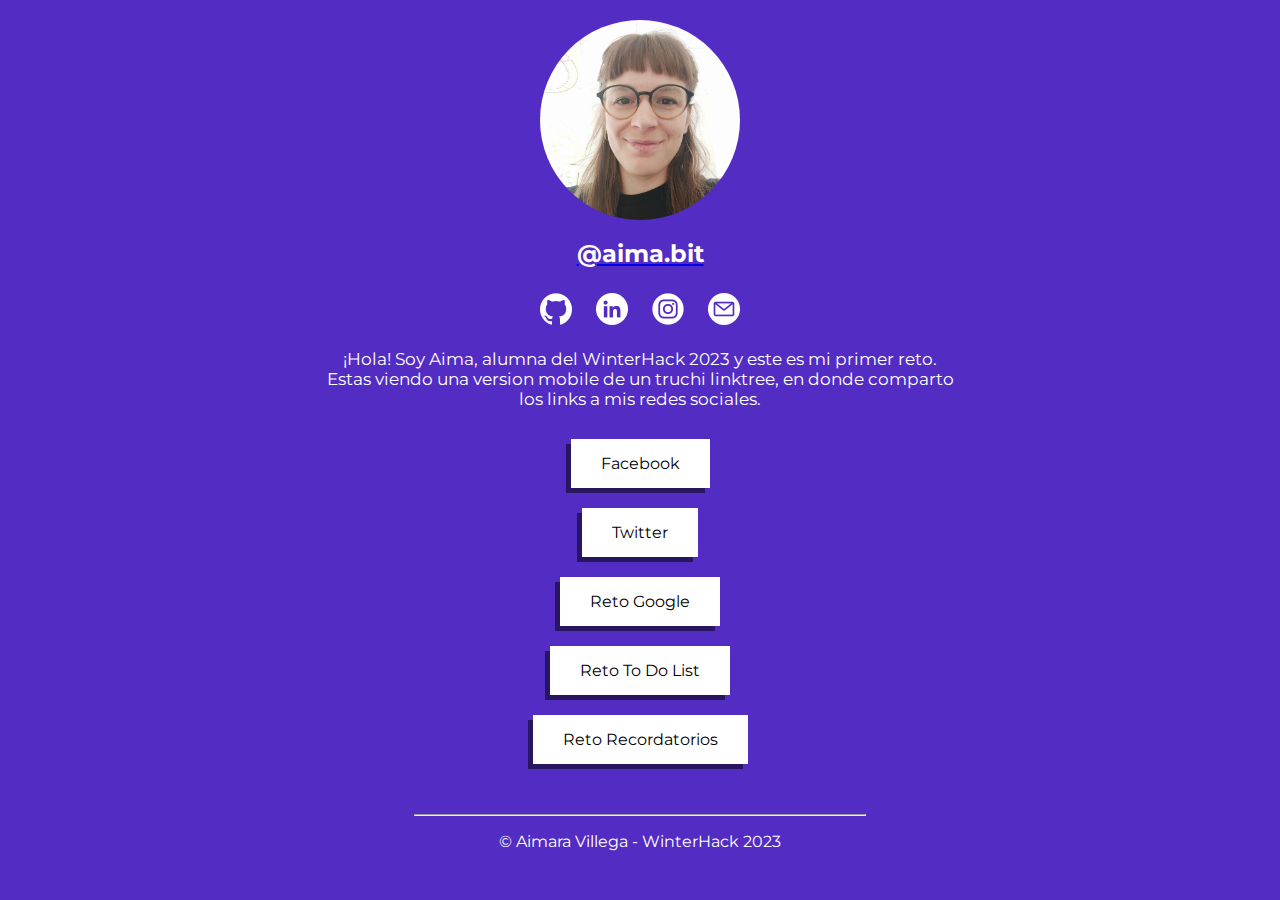
<file: index.html>
<!DOCTYPE html>
<html lang="es">
<head>
    <meta charset="UTF-8">
    <meta name="viewport" content="width=device-width, initial-scale=1.0">
    <title>Mis links</title>
    <link rel="stylesheet" href="css/style.css">
    <link rel="preconnect" href="https://fonts.googleapis.com">
<link rel="preconnect" href="https://fonts.gstatic.com" crossorigin>
<link href="https://fonts.googleapis.com/css2?family=Montserrat:wght@400;900&display=swap" rel="stylesheet">

<link rel="icon" href="img/favicon.png" type="image/png">  

<!-- Meta Tags -->
<meta name="title" content="Primer reto del WinterHack" />
<meta name="description" content="Este es el primer reto para entregar del WinterHack 2023" />

<!-- Facebook -->
<meta property="og:type" content="website" />
<meta property="og:url" content="https://aimagit.github.io/" />
<meta property="og:title" content="Mis links" />
<meta property="og:description" content="Este es el primer reto para entregar del WinterHack 2023" />
<meta property="og:image" content="https://raw.githubusercontent.com/aimagit/aimagit.github.io/main/img/foto-perfil.jpg" />

<!-- Twitter -->
<meta property="twitter:card" content="summary_large_image" />
<meta property="twitter:url" content="https://aimagit.github.io/" />
<meta property="twitter:title" content="Mis links" />
<meta property="twitter:description" content="Este es el primer reto para entregar del WinterHack 2023" />
<meta property="twitter:image" content="https://raw.githubusercontent.com/aimagit/aimagit.github.io/main/img/foto-perfil.jpg" />

</head>

<body>
    <header>
        <img src="img/foto-perfil.jpg" alt="">
        <a href="https://www.instagram.com/aima.bit/"><h1>@aima.bit</h1></a>
    </header>
<!-- Acá van los iconos a redes -->
    <nav>
        <a href="https://github.com/aimagit"><img src="img/icono-github.png" alt=""></a>
        <a href="https://www.linkedin.com/in/aimaravillega/"><img src="img/icono-linkedin.png" alt=""></a>
        <a href="https://www.instagram.com/aima.bit/"><img src="img/icono-ig.png" alt=""></a>
        <a href="mailto:aimaravillega@hotmail.com"><img src="img/icono-email.png" alt=""></a>
    </nav>
<!-- Esta main section es para escribir el texto de quien soy y los botones a los enlaces -->
<section>
        <p>¡Hola! Soy Aima, alumna del WinterHack 2023 y este es mi primer reto. Estas viendo una version mobile de un truchi linktree, en donde comparto los links a mis redes sociales. </p>
<!-- Este listado contiente los botones -->
        <ul class="btn">
            <li><a href="https://www.facebook.com/aimara.villegalopez" class="">Facebook</a></li>
            <li><a href="https://twitter.com/aimavl" class="">Twitter</a></li>
            <li><a href="https://aimagit.github.io/reto02/" class="">Reto Google</a></li>
            <li><a href="https://aimagit.github.io/reto03/" class="">Reto To Do List</a></li>
            <li><a href="https://reto04-4f0c9.web.app/" class="">Reto Recordatorios</a></li>
        </ul>
</section>
<!-- Este es el final de la página -->
<footer itemscope itemtype="https://schema.org/Person">
            <meta itemprop="name" content="Aimara Villega">
            <meta itemprop="address" content="Neuquén, Argentina">
            <meta itemprop="telephone" content="+542994113401">
            <hr>
            <p> © Aimara Villega - WinterHack 2023 </p>
</footer>
</body>
</html>
</file>
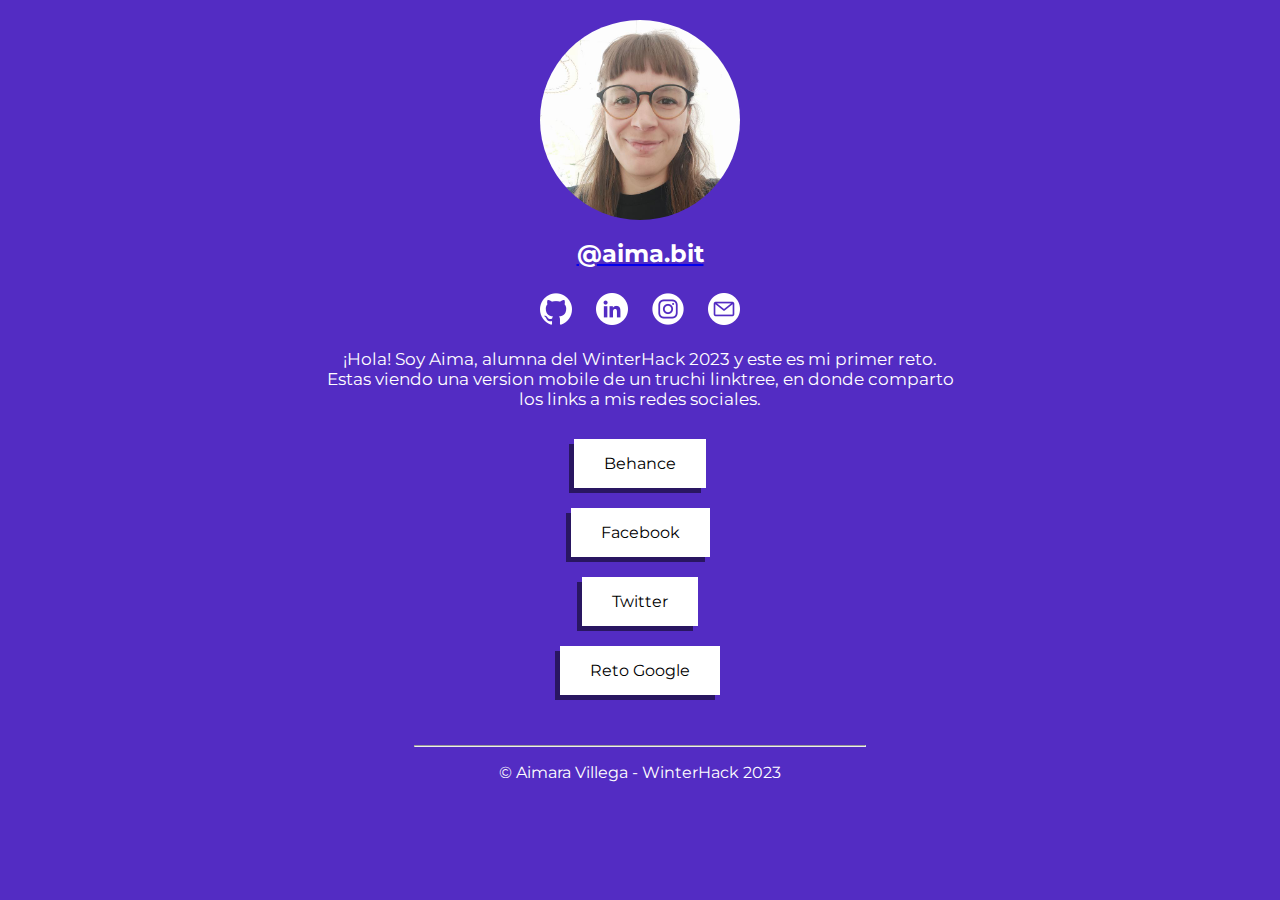
<file: reto01/index.html>
<!DOCTYPE html>
<html lang="es">
<head>
    <meta charset="UTF-8">
    <meta name="viewport" content="width=device-width, initial-scale=1.0">
    <title>Mis links</title>
    <link rel="stylesheet" href="css/style.css">
    <link rel="preconnect" href="https://fonts.googleapis.com">
<link rel="preconnect" href="https://fonts.gstatic.com" crossorigin>
<link href="https://fonts.googleapis.com/css2?family=Montserrat:wght@400;900&display=swap" rel="stylesheet">

<link rel="icon" href="img/favicon.png" type="image/png">  

<!-- Meta Tags -->
<meta name="title" content="Primer reto del WinterHack" />
<meta name="description" content="Este es el primer reto para entregar del WinterHack 2023" />

<!-- Facebook -->
<meta property="og:type" content="website" />
<meta property="og:url" content="https://aimagit.github.io/" />
<meta property="og:title" content="Mis links" />
<meta property="og:description" content="Este es el primer reto para entregar del WinterHack 2023" />
<meta property="og:image" content="https://raw.githubusercontent.com/aimagit/aimagit.github.io/main/img/foto-perfil.jpg" />

<!-- Twitter -->
<meta property="twitter:card" content="summary_large_image" />
<meta property="twitter:url" content="https://aimagit.github.io/" />
<meta property="twitter:title" content="Mis links" />
<meta property="twitter:description" content="Este es el primer reto para entregar del WinterHack 2023" />
<meta property="twitter:image" content="https://raw.githubusercontent.com/aimagit/aimagit.github.io/main/img/foto-perfil.jpg" />

</head>

<body>
    <header>
        <img src="img/foto-perfil.jpg" alt="">
        <a href="https://www.instagram.com/aima.bit/"><h1>@aima.bit</h1></a>
    </header>
<!-- Acá van los iconos a redes -->
    <nav>
        <a href="https://github.com/aimagit"><img src="img/icono-github.png" alt=""></a>
        <a href="https://www.linkedin.com/in/aimaravillega/"><img src="img/icono-linkedin.png" alt=""></a>
        <a href="https://www.instagram.com/aima.bit/"><img src="img/icono-ig.png" alt=""></a>
        <a href="mailto:aimaravillega@hotmail.com"><img src="img/icono-email.png" alt=""></a>
    </nav>
<!-- Esta main section es para escribir el texto de quien soy y los botones a los enlaces -->
<section>
        <p>¡Hola! Soy Aima, alumna del WinterHack 2023 y este es mi primer reto. Estas viendo una version mobile de un truchi linktree, en donde comparto los links a mis redes sociales. </p>
<!-- Este listado contiente los botones -->
        <ul class="btn">
            <li><a href="https://www.behance.net/aimaravillega" class="">Behance</a></li>
            <li><a href="https://www.facebook.com/aimara.villegalopez" class="">Facebook</a></li>
            <li><a href="https://twitter.com/aimavl" class="">Twitter</a></li>
            <li><a href="https://aimagit.github.io/reto02/" class="">Reto Google</a></li>
        </ul>
</section>
<!-- Este es el final de la página -->
<footer itemscope itemtype="https://schema.org/Person">
            <meta itemprop="name" content="Aimara Villega">
            <meta itemprop="address" content="Neuquén, Argentina">
            <meta itemprop="telephone" content="+542994113401">
            <hr>
            <p> © Aimara Villega - WinterHack 2023 </p>
</footer>
</body>
</html>
</file>
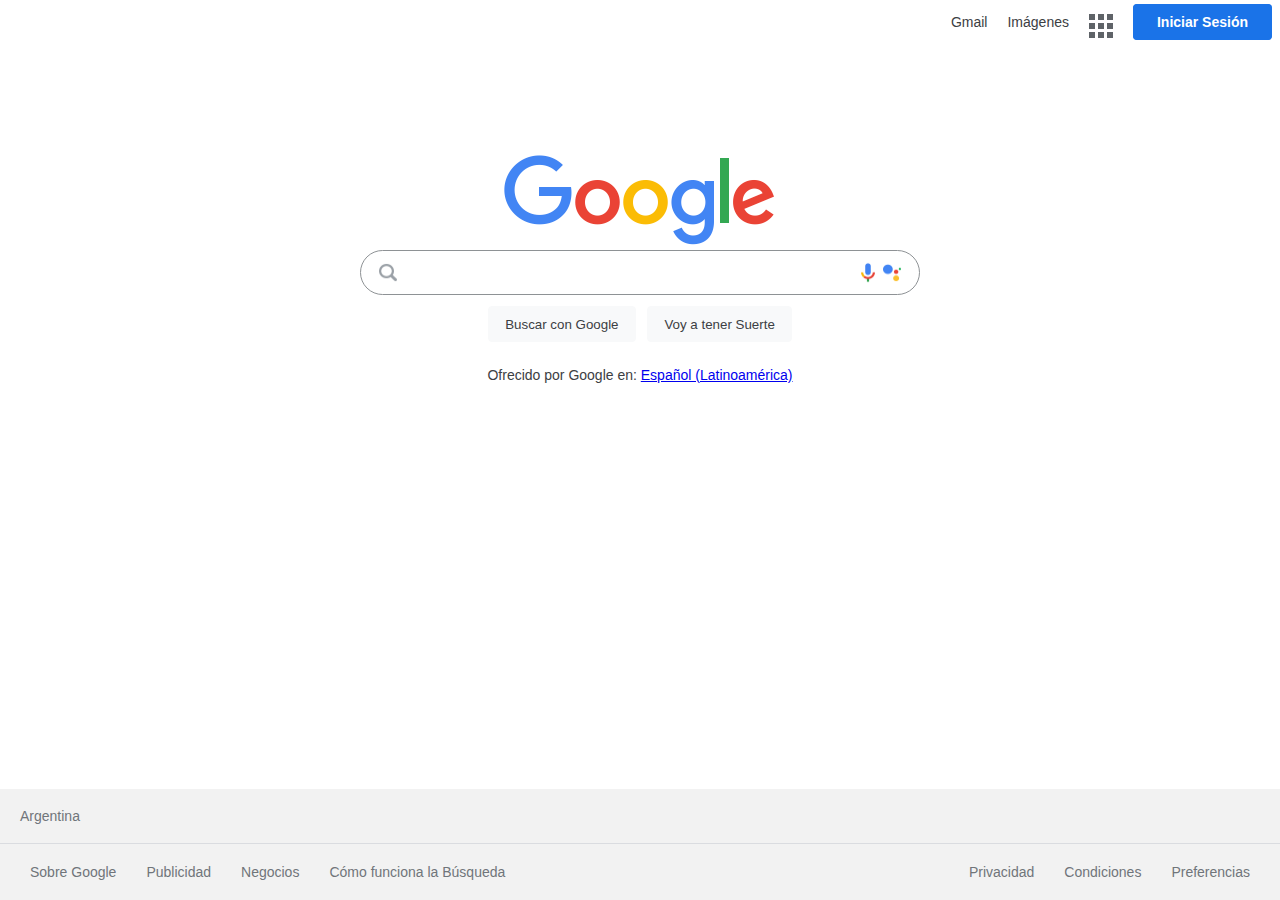
<file: reto02/index.html>
<!DOCTYPE html>
<html lang="es">
<head>
    <meta charset="UTF-8">
    <meta name="viewport" content="width=device-width, initial-scale=1.0">
    <title>Google</title>
    <link rel="stylesheet" href="css/styles.css">
    <link rel=”icon” href="images/google.png" type="image/png">  

</head>
<body>
    <div class="contenedor">
    <header>
        <nav>
            <ul>
                <li><a href="https://mail.google.com/"">Gmail</a></li>
                <li><a href="https://www.google.com/imghp?hl=es&ogbl">Imágenes</a></li>
                <li><a href=""><img src="images/apps.png" alt="Aplicaciones de Google" class="icon"></a></li>
                <li><a href="https://accounts.google.com/ServiceLogin?hl=es&passive=true&continue=https://www.google.com/&ec=GAZAmgQ" class="ingresar">Iniciar Sesión</a>
            </ul>
        </nav>
    </header>
        
    <section>
        <div class="logo">
            <img src="images/logo.png" alt="">
        </div>
        <div class="contenedor-buscador" >
            <img src="images/lupa.png" alt="">
            <input type="text" name="buscador" class="input">
            <img src="images/voz.png" alt="Búsqueda por voz" class="icon">
            <img src="images/lens.png" alt="Búsqueda por imagen" class="icon">
        </div>
        
        <div class="botones" >
            <input type="submit" value="Buscar con Google" class="btn">
            <input type="submit" value="Voy a tener Suerte" class="btn">

        </div>
        <p>Ofrecido por Google en: <a href="https://www.google.com/setprefs?sig=0_u6GA6xnM5tZQUcFhaaJY2YJURM0%3D&hl=es-419&source=homepage&sa=X&ved=0ahUKEwi3kYPp0M2AAxWSppUCHbnaBkYQ2ZgBCBE">Español (Latinoamérica)</a></p>
    </section>
    
    <footer>
        <div class="pais">
            <p>Argentina</p>
        </div >
        <div class="footer-abajo">
            <div class="derecha">
            
                <a href="https://about.google/?utm_source=google-AR&utm_medium=referral&utm_campaign=hp-footer&fg=1">Sobre Google</a>
                <a href="https://www.google.com/intl/es_ar/ads/?subid=ww-ww-et-g-awa-a-g_hpafoot1_1!o2&utm_source=google.com&utm_medium=referral&utm_campaign=google_hpafooter&fg=1">Publicidad</a>
                <a href="https://www.google.com/services/?subid=ww-ww-et-g-awa-a-g_hpbfoot1_1!o2&utm_source=google.com&utm_medium=referral&utm_campaign=google_hpbfooter&fg=1">Negocios</a>
                <a href="https://google.com/search/howsearchworks/?fg=1">Cómo funciona la Búsqueda</a>
            </div>
            <div class="izquierda">
                <a href="https://policies.google.com/privacy?hl=es-AR&fg=1">Privacidad</a>
                <a href="https://policies.google.com/terms?hl=es-AR&fg=1">Condiciones</a>
                <a href="https://www.google.com/preferences">Preferencias</a>
            </div>
        </div>
    </footer>
    </div>
</body>
</html>
</file>
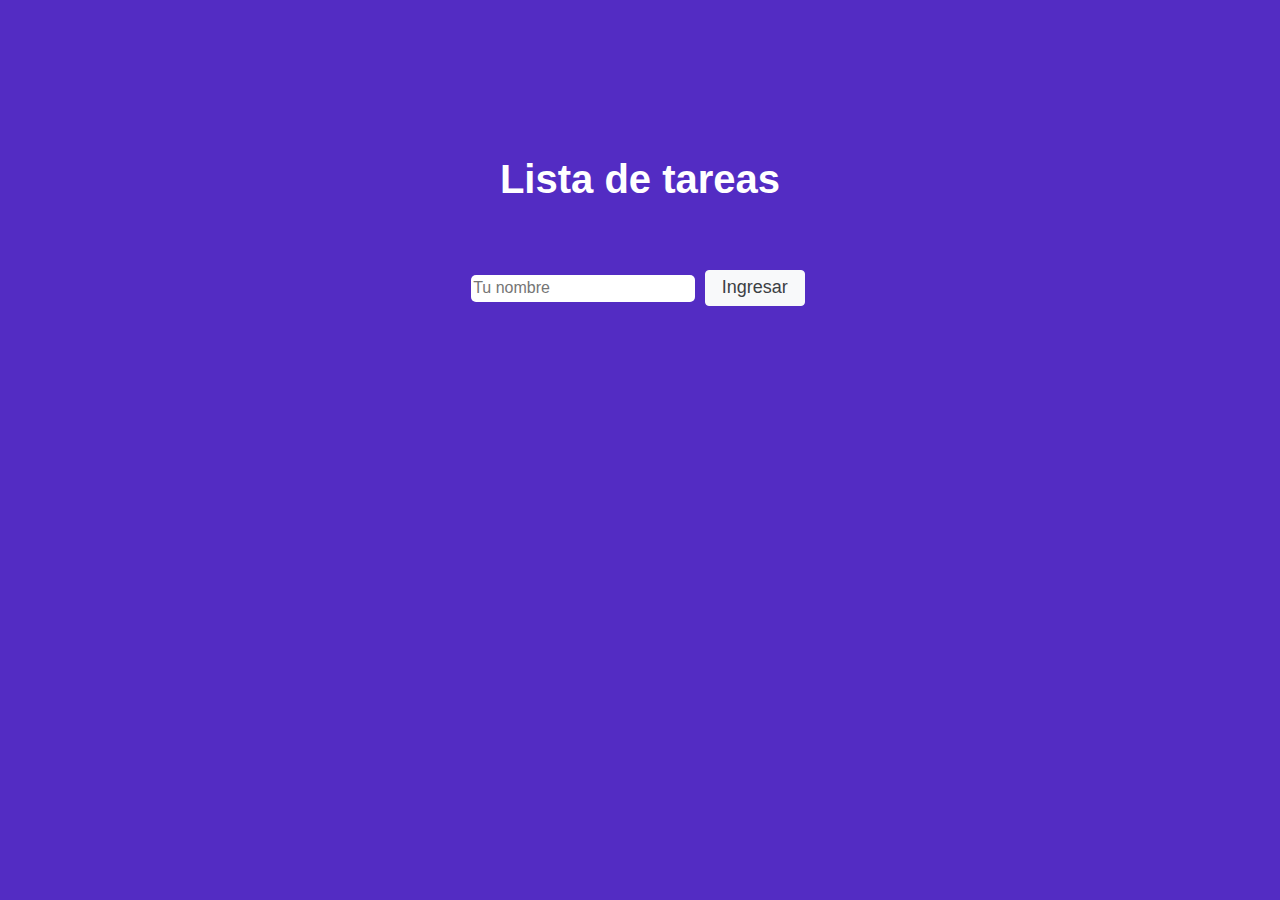
<file: reto03/index.html>
<!DOCTYPE html>
<html lang="en">
<head>
    <meta charset="UTF-8">
    <meta name="viewport" content="width=device-width, initial-scale=1.0">
    <title>To Do List</title>
    <link rel="stylesheet" href="css/style.css">
</head>

<body>
    <header>
        <div class="titulo">
            <h1 id="titulo">Lista de tareas</h1>
        </div>
        <div class="ingresoNombre">
            <input type="text" id="nombre" placeholder="Tu nombre">
            <button id="btn">Ingresar</button>
        </div>
    </header>
    <section>
        <div id="listado">
            <ul>
                <li>     
                    <input type="checkbox" id="tarea1txt">
                    <label for="tarea1txt" id="tarea1">Dar presente</label>
                </li>
                <li>     
                    <input type="checkbox" id="tarea2txt">
                    <label for="tarea2txt" id="tarea2">Ver videos del día</label>
                </li>
                <li>     
                    <input type="checkbox" id="tarea3txt">
                    <label for="tarea3txt" id="tarea3">Enviar formulario sección C</label>
                </li>
                <li>     
                    <input type="checkbox" id="tarea4txt">
                    <label for="tarea4txt" id="tarea4">Turno rentas</label>
                </li>
                <li>     
                    <input type="checkbox" id="tarea5txt">
                    <label for="tarea5txt" id="tarea5">Pasear perrxs</label>
                </li>
                <li>     
                    <input type="checkbox" id="tarea6txt">
                    <label for="tarea6txt" id="tarea6">Subir actas Moodle</label>
                </li>
                <li>     
                    <input type="checkbox" id="tarea7txt">
                    <label for="tarea7txt" id="tarea7">Renovar dominios</label>
                </li>
                <li>     
                    <input type="checkbox" id="tarea8txt">
                    <label for="tarea8txt" id="tarea8">Revisar aulas</label>
                </li>
                <li>     
                    <input type="checkbox" id="tarea9txt">
                    <label for="tarea9txt" id="tarea9">Editar videos</label>
                </li>
                <li>     
                    <input type="checkbox" id="tarea10txt">
                    <label for="tarea10txt" id="tarea10">Cancelar kinesio</label>
                </li>
            </ul>
        </div>

    </section>
    


    <script src="main.js"></script>
</body>
</html>
</file>
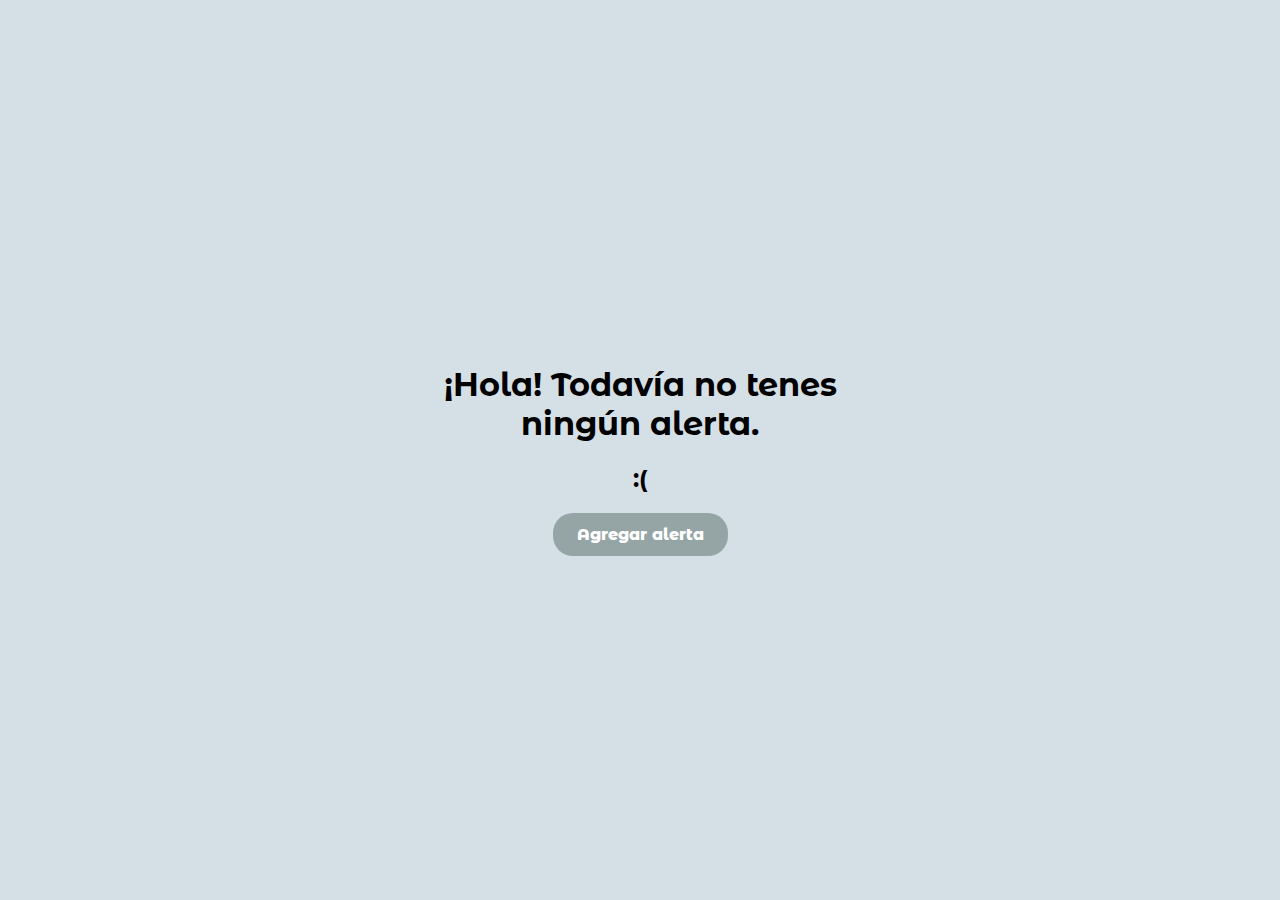
<file: reto04/index.html>
<!DOCTYPE html>
<html lang="en">
<head>
    <meta charset="UTF-8">
    <meta name="viewport" content="width=device-width, initial-scale=1.0">
    <title>Reto 4</title>
    <link rel="stylesheet" href="css/style.css">
    <link rel="preconnect" href="https://fonts.googleapis.com">
<link rel="preconnect" href="https://fonts.gstatic.com" crossorigin>
<link href="https://fonts.googleapis.com/css2?family=Montserrat+Alternates:wght@300;400;500;700;900&display=swap" rel="stylesheet">
</head>
<body>
    <!-- Pantalla 1: Inicio -->
    <div id="pantalla1">
            <h1 id="titulo">¡Hola! Todavía no tenes ningún alerta.</h1>
            <h2>:(</h2>
            <button id="mostrarP2">Agregar alerta </button>
    </div>
    <!-- Pantalla 2: Agregar alerta -->    
    <div id="pantalla2" style= "display: none">
        
        <input type="value" id="entrada" placeholder="Nueva alerta...">
        <button id="agregarAlerta" >Agregar </button>
        <button id="seleccionarImg">Seleccionar una imagen </button>
        <div id="selectorImg" disp>
            <div class="contenedorImg">
                <div class="img"><img src="images/amor.png" alt=""></div>
                <div class="img"><img src="images/cansado.png" alt=""></div>
                <div class="img"><img src="images/frio.png" alt=""></div>
                <div class="img"><img src="images/sonriendo.png" alt=""></div>
            </div>
        </div>
        <button id="verTareas">Ver tareas</button>

        <select>
            <option value="1">1</option>
            <option value="2">2</option>
            <option value="3">3</option>
            <option value="4">4</option>
        </select>
        
    </div>
    <!-- Pantalla 3: Listado  --> 
    <div id="pantalla3" style= "display: none">
        <div id="resultado"></div>
    </div>

    <script src="main.js"></script>
</body>
</html>
</file>
<file: css/style.css>
body{
    background: #532CC3;
    color: white;
    font-size: 16px;
    font-family: 'Montserrat', sans-serif;
    margin: 0;
} 

/* Foto y nombre */
header{
    text-align: center;
    padding: 0 auto;
}

header img{
    text-align: center;
    width: 200px;
    height: 200px;
    border-radius: 100%;
    margin-top: 20px;
}

header h1{
    font-size: 24px;
    color:white;
    text-decoration: none;
    margin: 15px;
}

/* Iconos a redes */
nav{
    text-align: center;
    margin-top: 5px;
}

nav a{
    display: inline-block;
    padding: 10px;
    margin: 0 auto;
}

/* Sección con texto */
section p{
    font-size: 17px;
    text-align: center;
    margin: 0 auto;
    max-width: 70vh;
    padding: 10px;
}

/* Botones: intente mil formas para que quede perfecto centrado y no pude, segui el paso a paso de Mati, pero el usa una class en la section y ahi muestra otra cosa.*/
ul{
    text-align: center;
    margin: 0 auto;
    padding: 0px;
}

.btn ul{
    padding: 0;
    margin: 0;
}

.btn li{
    margin: 20px;
    list-style: none;
}

.btn a:link, .btn a:visited{
    text-decoration: none;
    background-color: white;
    color:black;
    display: inline-block;
    padding: 15px 30px;
    box-shadow: -5px 5px 0px rgba(0, 0, 0, .5);
}

.btn a:hover{
    background-color: black;
    color: white;
}

/* Pie de página*/
footer{
    text-align: center;
    margin-top: 50px;
}
hr{
    color: white;
    max-width: 50vh;
}
</file>
<file: reto01/css/style.css>
body{
    background: #532CC3;
    color: white;
    font-size: 16px;
    font-family: 'Montserrat', sans-serif;
    margin: 0;
} 

/* Foto y nombre */
header{
    text-align: center;
    padding: 0 auto;
}

header img{
    text-align: center;
    width: 200px;
    height: 200px;
    border-radius: 100%;
    margin-top: 20px;
}

header h1{
    font-size: 24px;
    color:white;
    text-decoration: none;
    margin: 15px;
}

/* Iconos a redes */
nav{
    text-align: center;
    margin-top: 5px;
}

nav a{
    display: inline-block;
    padding: 10px;
    margin: 0 auto;
}

/* Sección con texto */
section p{
    font-size: 17px;
    text-align: center;
    margin: 0 auto;
    max-width: 70vh;
    padding: 10px;
}

/* Botones: intente mil formas para que quede perfecto centrado y no pude, segui el paso a paso de Mati, pero el usa una class en la section y ahi muestra otra cosa.*/
ul{
    text-align: center;
    margin: 0 auto;
    padding: 0px;
}

.btn ul{
    padding: 0;
    margin: 0;
}

.btn li{
    margin: 20px;
    list-style: none;
}

.btn a:link, .btn a:visited{
    text-decoration: none;
    background-color: white;
    color:black;
    display: inline-block;
    padding: 15px 30px;
    box-shadow: -5px 5px 0px rgba(0, 0, 0, .5);
}

.btn a:hover{
    background-color: black;
    color: white;
}

/* Pie de página*/
footer{
    text-align: center;
    margin-top: 50px;
}
hr{
    color: white;
    max-width: 50vh;
}
</file>
<file: reto02/css/styles.css>
body{
    font-family: Arial, Helvetica, sans-serif ;
    color: #3c4043;
    font-size: 14px;
    margin: 0px;
}

header{
    display: flex;
    justify-content: flex-end;
    
}

header ul{
    list-style: none;
    display: flex;    
}

header ul li a{
    padding: 10px;
    align-items: center;
    text-decoration: none;
    color: #3c4043;
    
}

.ingresar{
    border: 1px solid #1a73e8;
    border-radius: 4px;
    background-color: #1a73e8;
    color: white;
    font-weight: 600;
    min-width: 96px;
    text-align: center;
    box-sizing: border-box;
    margin-left: 10px;
    margin-right: 8px;
    padding: 9px 23px;
    text-decoration: none;
}

section {
    display: flex;
    flex-direction: column;
    justify-content: center;
    align-items: center;
    min-height: 100%;
    padding-top:100px;
    flex: 1;
    box-sizing: border-box;
    
}

/*Buscador */
.contenedor-buscador{
    border: 1px solid #8e9295;
    border-radius: 25px;
    font-size: 14px;
    box-sizing: border-box;
    padding: 10px 15px;
    height: 45px;
    width: 560px;
    display: flex;
    justify-content: space-around;
    max-width: 584px;
    margin: 0;
}

.input{
    font-family: arial,sans-serif;
    line-height: 22px;
    width: 100%;
    font-size: 16px;
    box-sizing: border-box;
    background-color: transparent;
    border-style: none;
    border-color: transparent;
    box-sizing: border-box;
    padding-left: 10px;
    padding-bottom: 5px;
}


/*Botones del buscador */
.btn {
    border: 1px solid #f8f9fa;
    border-radius: 4px;
    background-color: #f8f9fa;
    color: #3c4043;
    margin: 11px 4px;
    padding: 0 16px;
    line-height: 27px;
    height: 36px;
    min-width: 54px;
    cursor: pointer;
    text-decoration: none;
}

.btn:hover{
    box-shadow: 0 1px 1px rgba(0,0,0,.1);
    background-color: #f8f9fa;
    border: 1px solid #dadce0;
    color: #202124;
    cursor: pointer;
}


/*Footer */
footer{
    position: fixed;
    bottom: 0;
    width: 100%;
    background: #f2f2f2;
}

footer a{
    display: block;
    padding: 15px;
    white-space: nowrap;
    color:#70757a;
    text-decoration: none;
}

.pais{
    display: flex;
    flex-wrap: wrap;
    justify-content: space-between;
    border-bottom: 1px solid #dadce0;
    color: #70757a;
    padding: 5px 20px;
}


.footer-abajo{
    display: flex;
    flex-wrap: wrap;
    justify-content: space-between;
    padding: 5px 15px;
}

.footer-abajo .derecha{
    display: flex;
    flex-wrap: wrap;
    justify-content: space-around;
    align-items: center;
}

.footer-abajo .izquierda{
    display: flex;
    flex-wrap: wrap;
    justify-content: space-around;
    align-items: center;
}
</file>
<file: reto03/css/style.css>
body{
    background: url(https://raw.githubusercontent.com/aimagit/aimagit.github.io/main/reto03/images/background.png);
    background: #532CC3;
    color: white;
    font-size: 20px;
    font-family: 'Montserrat', sans-serif;
    margin: 0;
} 

header {
    display: flex;
    flex-direction: column;
    justify-content: center;
    align-items: center;
    min-height: 100%;
    padding-top:100px;
    box-sizing: border-box;
}

.titulo{
    padding: 30px;
    text-align: center;
}

section {
    height: 100%;
    display: flex;
    justify-content:center;
}

ul{
    list-style: none;
}

label {
    font-size: 22px;
    margin-left: 5px;
    cursor: pointer;
}

input {
    width: 30px;
}



/*Estilo del input + boton */
#nombre{
    border-radius: 5px;
    border: 0;
    outline: none;
    width: 220px;
    height: 25px;
    font-size: 16px;
}

#btn{
    border: 1px solid #f8f9fa;
    border-radius: 4px;
    background-color: #f8f9fa;
    color: #3c4043;
    margin: 11px 4px;
    padding: 0 16px;
    line-height: 27px;
    height: 36px;
    min-width: 54px;
    cursor: pointer;
    text-decoration: none;
    font-size: 18px;
}

#btn:hover{
    box-shadow: 0 2px 2px rgba(0,0,0,.1);
    border: 1px solid #dadce0;
    color: #202124;
    cursor: pointer;
}

#listado{
    display: none;
}
</file>
<file: reto04/css/style.css>
body{
    margin: 0;
    display: flex;
    justify-content: center;
    align-items: center;
    min-height: 100vh;
    background-color: #D5E0E6;
    font-family: 'Montserrat Alternates', sans-serif;
}

#pantalla1{
    display: block;
    text-align: center;
    padding: 20px;
    max-width: 400px;
    width: 100%;
}

button {
    padding: 12px 24px;
    background-color: #95A5A6; 
    color: white;
    border: none;
    border-radius: 20px;
    font-size: 16px;
    cursor: pointer;
    transition: background-color 0.3s ease;
    font-family: 'Montserrat Alternates', sans-serif;
    font-weight: 800;
}

button:hover {
    background-color: #F9CB9C;
}

input{
    font-family: 'Montserrat Alternates', sans-serif;

}

.img{
    display:inline-block;
    text-align: center;
    padding: 10px 15px 10px 15px;
    cursor: pointer;
}

#pantalla2{
    display: block;
    text-align: center;
    padding: 20px;
    max-width: 400px;
    width: 100%;
}

select {
    padding: 10px;
    border: 1px solid #ccc;
    border-radius: 5px;
    font-size: 16px;
    margin-bottom: 10px;
    width: 100%;
    box-sizing: border-box;
    background-color: #f5f5f5;
    color: #333;
    font-family: 'Montserrat Alternates', sans-serif;
}

input{
    padding: 10px;
    border: 1px solid #ccc;
    border-radius: 5px;
    font-size: 16px;
    margin-bottom: 10px;
    width: 100%;
    box-sizing: border-box;
}
</file>
